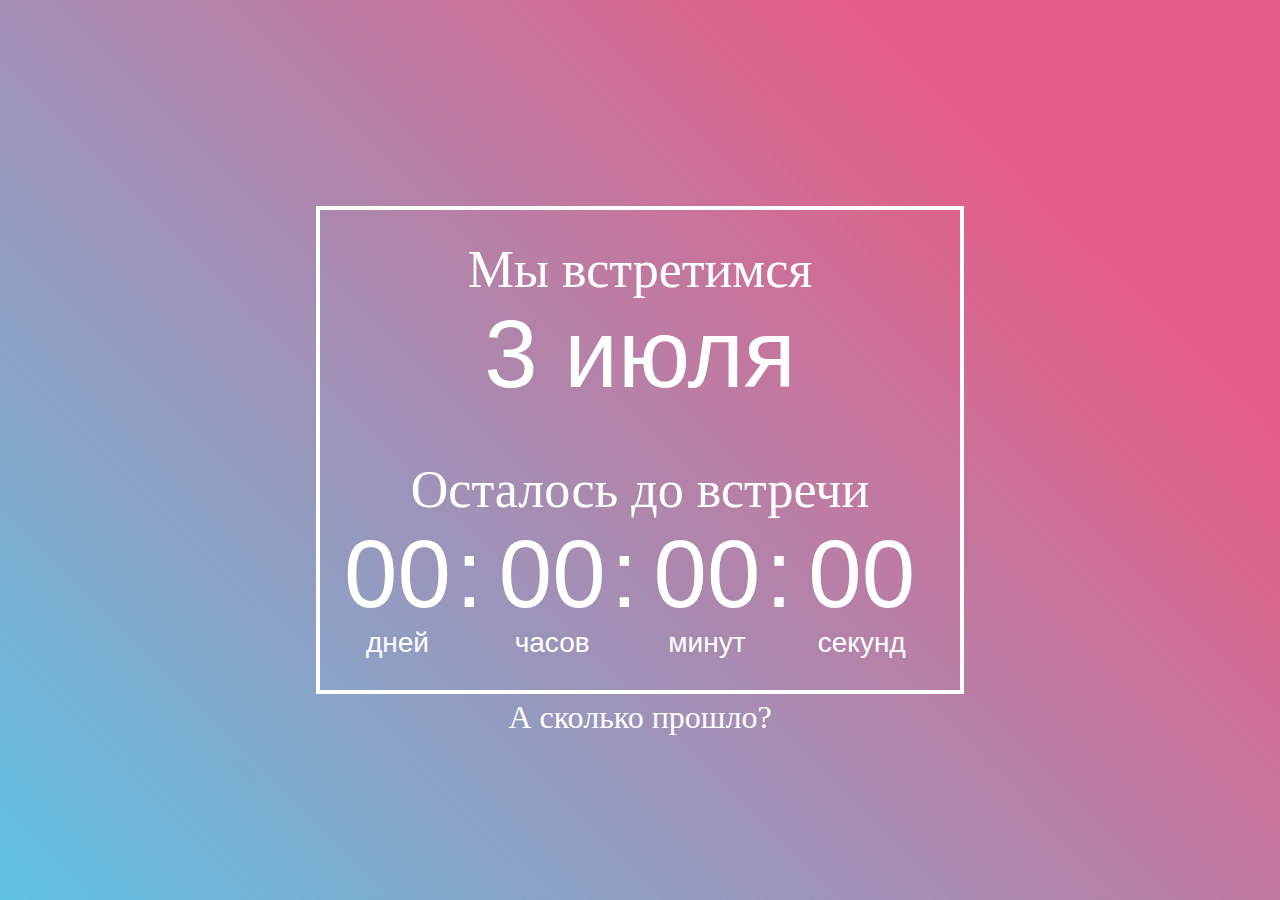
<file: index.html>
<!DOCTYPE html>
<html lang="en">
<head>
<link rel="stylesheet" href="style_1.css">
<script type="text/javascript" src="script/timer_1.js"></script>
<title>Таймер обратного отсчета</title>
</head>
 <body>
 <div class="main">
  <div class="deadline">
   <div class="header_2">Мы встретимся</div>
   <div class="deadline_text">3 июля</div>
  </div>
  <div class="timer">
  
   <div class="header_2">Осталось до встречи</div>
   <div class="timer__items">
     <div class="timer__item timer__days">00</div>
     <div class="timer__item timer__hours">00</div>
     <div class="timer__item timer__minutes">00</div>
     <div class="timer__item timer__seconds">00</div>
   </div>
  </div>
  <div class="link">
  <a href="./index_2.html" class="link">А сколько прошло?</a>
  </div>
 </div>

 </body>
</html>
</file>
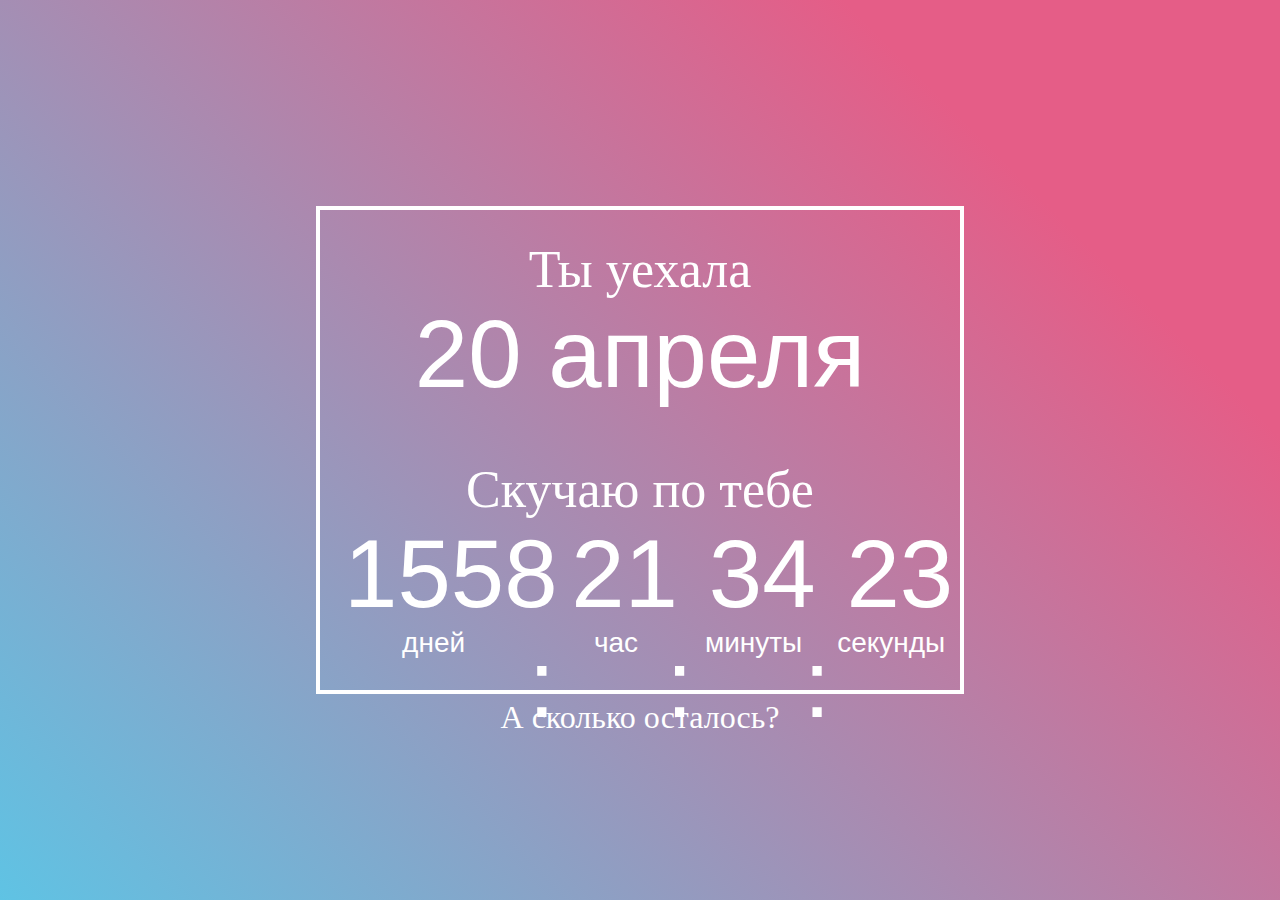
<file: index_2.html>
<!DOCTYPE html>
<html lang="en">
<head>
<link rel="stylesheet" href="style_2.css">
<script type="text/javascript" src="script/timer_2.js"></script>
<title>Таймер обратного отсчета</title>
</head>
 <body>
 <div class="main">
  <div class="deadline">
   <div class="header_2">Ты уехала</div>
   <div class="deadline_text">20 апреля</div>
  </div>
  <div class="timer">
  
   <div class="header_2">Скучаю по тебе</div>
   <div class="timer__items">
     <div class="timer__item timer__days">00</div>
     <div class="timer__item timer__hours">00</div>
     <div class="timer__item timer__minutes">00</div>
     <div class="timer__item timer__seconds">00</div>
   </div>
  </div>
  <div class="link">
  <a href="./index.html" class="link">А сколько осталось?</a>
  </div>
 </div>

 </body>
</html>
</file>
<file: style_1.css>
body {
  background: linear-gradient(45deg, #5fc3e4 0%, #e55d87 80%) fixed;
  color: white;
}
.main {
	/*display: inline-block;*/
	border: 4px solid white;
	position: absolute;
    margin: auto;
    top: 0;
    right: 0;
    bottom: 0;
    left: 0;
    width: 640px;/*640*/
    height: 480px;
	display: inline-block;
}

.timer__items {
  display: flex;
  font-size: 96px;
  position: relative;
  margin: auto;
  font-family: aRIAL;
}
.timer__item {
  position: relative;
  min-width: 60px;
  margin-left: 24px;
  margin-right: 24px;
  padding-bottom: 30px;
  text-align: center;
}
.timer__item::before {
  content: attr(data-title);
  display: block;
  position: absolute;
  left: 50%;
  bottom: 0;
  transform: translateX(-50%);
  font-size: 28px;
}
.timer__item:not(:last-child)::after {
  content: ':';
  position: absolute;
  right: -32px;
}
.header_2 {
  position: relative;
  padding-top: 30px;
  text-align: center;
  font-size: 52px;
}
.deadline {
  height: 220px;
}
.deadline_text {
  text-align: center;
  font-family: aRIAL;
  font-size: 96px;
  position: relative;
  margin: 0 auto;
}
.link {
  position: relative;
  padding-top: 40px;
  text-align: center;
  font-size: 32px;
}
a:active, /* активная/посещенная ссылка */
a:hover,  /* при наведении */
a {
  text-decoration: none;
  color: white;
}
</file>
<file: style_2.css>
body {
  background: linear-gradient(45deg, #5fc3e4 0%, #e55d87 80%) fixed;
  color: white;
}
.main {
	/*display: inline-block;*/
	border: 4px solid white;
	position: absolute;
    margin: auto;
    top: 0;
    right: 0;
    bottom: 0;
    left: 0;
    width: 640px;/*640*/
    height: 480px;
	display: inline-block;
}

.timer__items {
  display: flex;
  font-size: 96px;
  position: relative;
  margin: auto;
  font-family: aRIAL;
}
.timer__item {
  position: relative;
  min-width: 60px;
  margin-left: 24px;
  margin-right: 24px;
  padding-bottom: 30px;
  text-align: center;
}
.timer__item::before {
  content: attr(data-title);
  display: block;
  position: absolute;
  left: 50%;
  bottom: 0;
  transform: translateX(-50%);
  font-size: 28px;
}
.timer__item:not(:last-child)::after {
  content: ':';
  position: absolute;
  right: -32px;
}
.header_2 {
  position: relative;
  padding-top: 30px;
  text-align: center;
  font-size: 52px;
}
.deadline {
  height: 220px;
}
.deadline_text {
  text-align: center;
  font-family: aRIAL;
  font-size: 96px;
  position: relative;
  margin: 0 auto;
}
.link {
  position: relative;
  padding-top: 40px;
  text-align: center;
  font-size: 32px;
}
a:active, /* активная/посещенная ссылка */
a:hover,  /* при наведении */
a {
  text-decoration: none;
  color: white;
}
</file>
